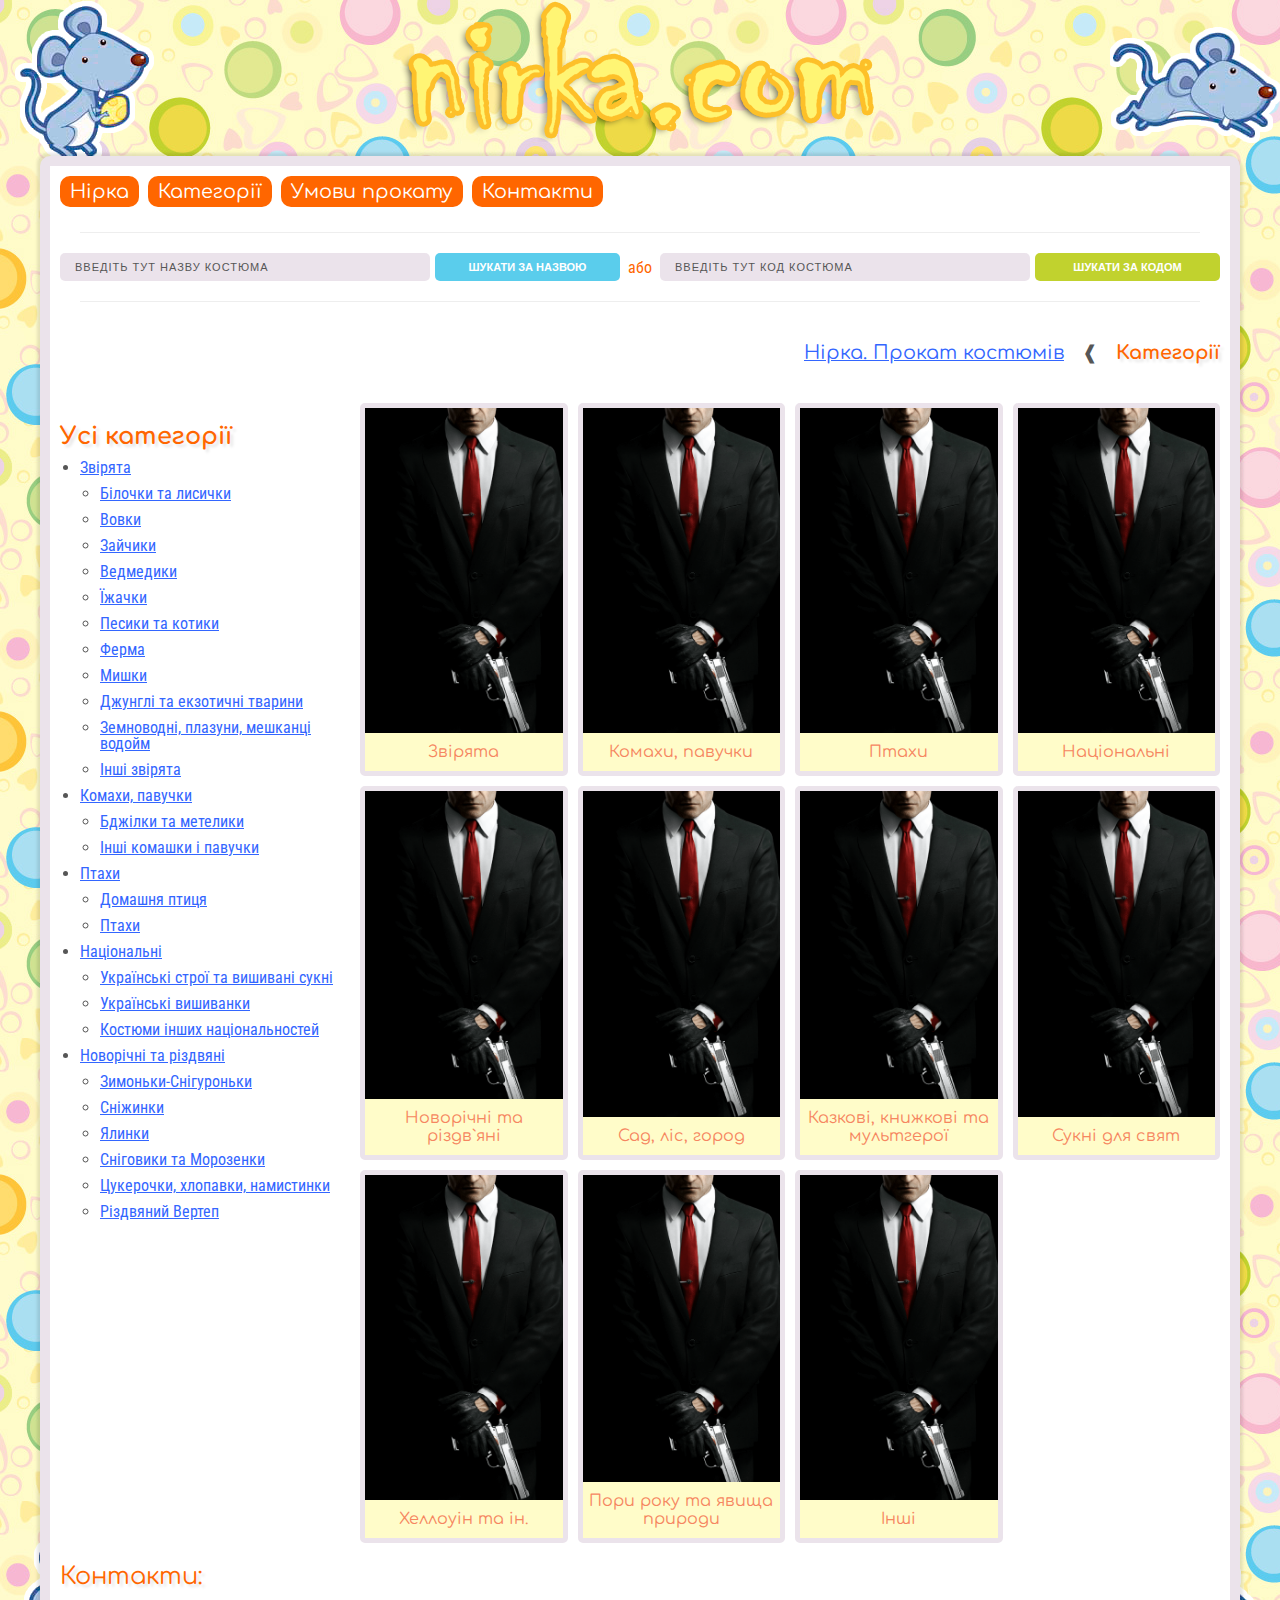
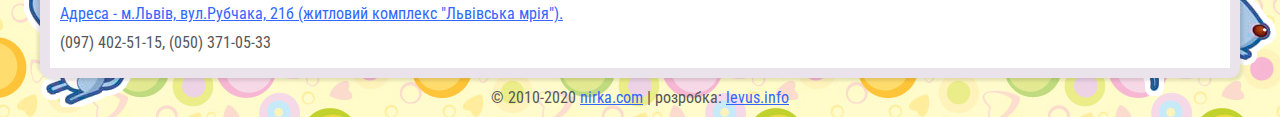
<file: category.html>
<!DOCTYPE html>
<html lang="uk">

<head>
    <meta charset="utf-8">
    <title>Категорії</title>
    <meta name="description" content="">
    <meta class="viewport" name="viewport" content="width=device-width, initial-scale=1.0">
    <link rel="stylesheet" href="css/style.css">
</head>

<body>
    <div id="page">
        <div id="logo">
          <a href="/">
            <img src="images/logo.png" alt="">
          </a>
        </div>
        <main id="main">
            <header id="header">
                <nav id="nav">
                  <a href='/'>Нірка</a>
                  <a href=''>Категорії</a>
                  <a href=''>Умови прокату</a>
                  <a href=''>Контакти</a>
                </nav>
                <hr>
                <div id="search">
                  <form action="" id="blue">
                      <input type="text" name="" placeholder="введіть тут назву костюма">
                      <button>шукати за назвою</button> 
                  </form>
                  <span> або </span> 
                  <form action="" id="green">
                      <input type="number" name="" placeholder="введіть тут код костюма">
                      <button>шукати за кодом</button>
                  </form>
              </div>
                <hr>
            </header>
            <div id="breadcrumbs">
                <a href="/">Нірка. Прокат костюмів</a> &nbsp; &#10096; &nbsp;
                <h1>Категорії</h1>
            </div>
            <div id="category">
                <aside>
                    <h4>Усі категорії</h4>
                    <ul>
                        <li><a href="">Звірята</a>
                            <ul>
                                <li><a href="">Білочки та лисички</a></li>
                                <li><a href="">Вовки</a></li>
                                <li><a href="">Зайчики</a></li>
                                <li><a href="">Ведмедики</a></li>
                                <li><a href="">Їжачки</a></li>
                                <li><a href="">Песики та котики</a></li>
                                <li><a href="">Ферма</a></li>
                                <li><a href="">Мишки</a></li>
                                <li><a href="">Джунглі та екзотичні тварини</a></li>
                                <li><a href="">Земноводні, плазуни, мешканці водойм</a></li>
                                <li><a href="">Інші звірята</a></li>
                            </ul>
                        </li>
                        <li><a href="">Комахи, павучки</a>
                            <ul>
                                <li><a href="">Бджілки та метелики</a></li>
                                <li><a href="">Інші комашки і павучки</a></li>
                            </ul>
                        </li>
                        <li><a href="">Птахи</a>
                            <ul>
                                <li><a href="">Домашня птиця</a></li>
                                <li><a href="">Птахи</a></li>
                            </ul>
                        </li>
                        <li><a href="">Національні</a>
                            <ul>
                                <li><a href="----/">Українські строї та вишивані сукні</a></li>
                                <li><a href="">Українські вишиванки</a></li>
                                <li><a href="">Костюми інших національностей</a></li>
                            </ul>
                        </li>
                        <li><a href="">Новорічні та різдвяні</a>
                            <ul>
                                <li><a href="">Зимоньки-Снігуроньки</a></li>
                                <li><a href="">Сніжинки</a></li>
                                <li><a href="">Ялинки</a></li>
                                <li><a href="">Сніговики та Морозенки</a></li>
                                <li><a href="">Цукерочки, хлопавки, намистинки</a></li>
                                <li><a href="">Різдвяний Вертеп</a></li>
                            </ul>
                        </li>
                    </ul>
                </aside>
                <section>
                    <article>
                      <a href="">
                        <img src="temp/suit.png" alt="">
                        <span>Звірята</span>
                      </a>
                    </article>
                    <article>
                      <a href="">
                        <img src="temp/suit.png" alt="">
                        <span>Комахи, павучки</span>
                      </a>
                    </article>
                    <article>
                      <a href="">
                      <img src="temp/suit.png" alt="">
                      <span>Птахи</span>
                    </a>
                    </article>
                    <article>
                      <a href="">
                      <img src="temp/suit.png" alt="">
                      <span>Національні</span>
                    </a>
                    </article>
                    <article>
                      <a href="">
                        <img src="temp/suit.png" alt="">
                        <span>Новорічні та різдв`яні</span>
                      </a>
                    </article>
                    <article>
                      <a href="">
                        <img src="temp/suit.png" alt="">
                        <span>Сад, ліс, город</span>
                      </a>
                    </article>
                    <article>
                      <a href="">
                        <img src="temp/suit.png" alt="">
                        <span>Казкові, книжкові та мультгерої</span>
                      </a>
                    </article>
                    <article>
                      <a href="">
                        <img src="temp/suit.png" alt="">
                        <span>Сукні для свят</span>
                      </a>
                    </article>
                    <article>
                      <a href="">
                        <img src="temp/suit.png" alt="">
                        <span>Хеллоуін та ін.</span>
                      </a>
                    </article>
                    <article>
                      <a href="">
                        <img src="temp/suit.png" alt="">
                        <span>Пори року та явища природи</span>
                      </a>
                      </article>
                    <article>
                      <a href="">
                        <img src="temp/suit.png" alt="">
                        <span>Інші</span>
                      </a>
                    </article>
                </section>
            </div>
            <footer id="main-footer">
                <div class="h4">Контакти:</div>
                <p><a href="/kontakty">Адреса - м.Львів, вул.Рубчака, 21б (житловий комплекс "Львівська мрія").</a><br /> (097) 402-51-15, (050) 371-05-33</p>
            </footer>
        </main>
        <footer id="footer">
            &copy; 2010-2020 <a href="/">nirka.com</a> | розробка: <a href="//levus.info">levus.info</a>
          </footer>
    </div>
    
    <a class="scrollup" href="#">Scroll</a>

    <script src="js/init.js"></script>
</body>

</html>
</file>
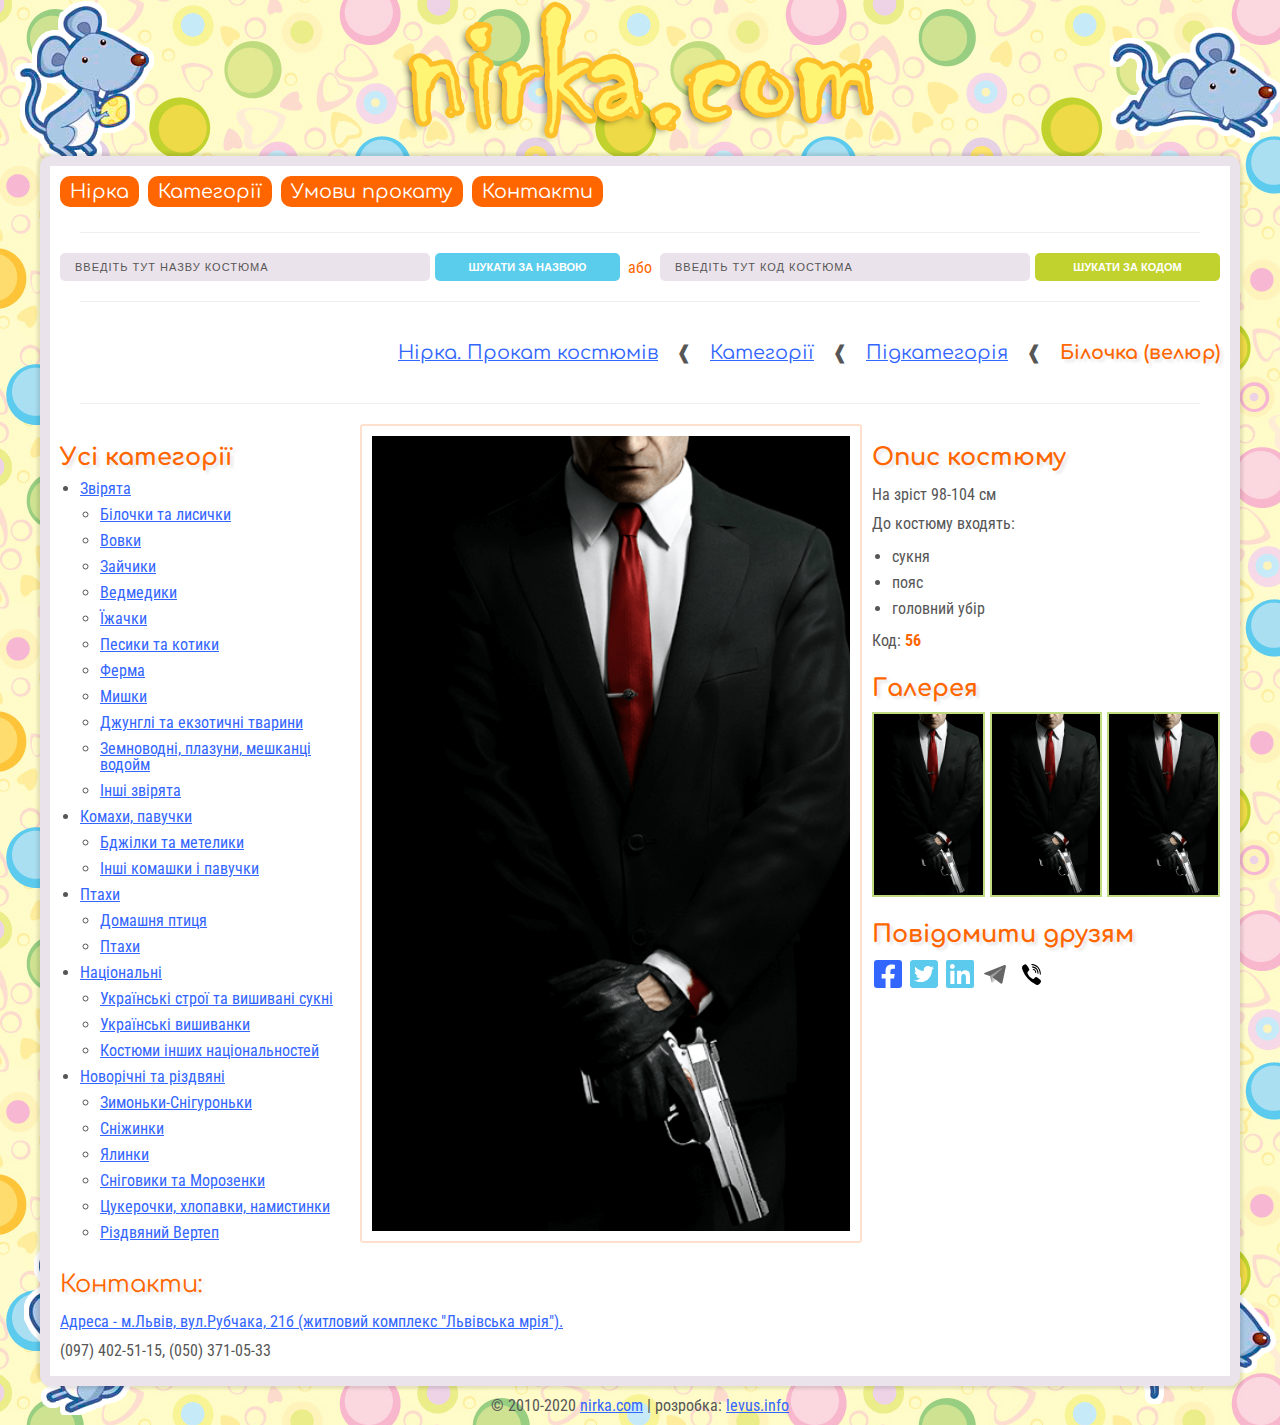
<file: suit.html>
<!DOCTYPE html>
<html lang="uk">

<head>
    <meta charset="utf-8">
    <title>Костюм</title>
    <meta name="description" content="">
    <meta class="viewport" name="viewport" content="width=device-width, initial-scale=1.0">
    <link rel="stylesheet" href="css/style.css">
</head>

<body>
    <div id="page">
        <div id="logo">
            <a href="/">
                <img src="images/logo.png" alt="">
            </a>
        </div>
        <main id="main">
            <header id="header">
                <nav id="nav">
                  <a href='/'>Нірка</a>
                  <a href=''>Категорії</a>
                  <a href=''>Умови прокату</a>
                  <a href=''>Контакти</a>
                </nav>
                <hr>
                <div id="search">
                  <form action="" id="blue">
                      <input type="text" name="" placeholder="введіть тут назву костюма">
                      <button>шукати за назвою</button> 
                  </form>
                  <span> або </span> 
                  <form action="" id="green">
                      <input type="number" name="" placeholder="введіть тут код костюма">
                      <button>шукати за кодом</button>
                  </form>
              </div>
                <hr>
            </header>
            <div id="breadcrumbs">
                <a href="/">Нірка. Прокат костюмів</a> &nbsp; &#10096; &nbsp;
                <a href="/category/">Категорії</a> &nbsp; &#10096; &nbsp;
                <a href="/category/subcategory/">Підкатегорія</a> &nbsp; &#10096; &nbsp;
                <h1>Білочка (велюр)</h1>
            </div>
            <hr>
            <div id="wrapper">
                <aside>
                    <h4>Усі категорії</h4>
                    <ul>
                        <li><a href="">Звірята</a>
                            <ul>
                                <li><a href="">Білочки та лисички</a></li>
                                <li><a href="">Вовки</a></li>
                                <li><a href="">Зайчики</a></li>
                                <li><a href="">Ведмедики</a></li>
                                <li><a href="">Їжачки</a></li>
                                <li><a href="">Песики та котики</a></li>
                                <li><a href="">Ферма</a></li>
                                <li><a href="">Мишки</a></li>
                                <li><a href="">Джунглі та екзотичні тварини</a></li>
                                <li><a href="">Земноводні, плазуни, мешканці водойм</a></li>
                                <li><a href="">Інші звірята</a></li>
                            </ul>
                        </li>
                        <li><a href="">Комахи, павучки</a>
                            <ul>
                                <li><a href="">Бджілки та метелики</a></li>
                                <li><a href="">Інші комашки і павучки</a></li>
                            </ul>
                        </li>
                        <li><a href="">Птахи</a>
                            <ul>
                                <li><a href="">Домашня птиця</a></li>
                                <li><a href="">Птахи</a></li>
                            </ul>
                        </li>
                        <li><a href="">Національні</a>
                            <ul>
                                <li><a href="----/">Українські строї та вишивані сукні</a></li>
                                <li><a href="">Українські вишиванки</a></li>
                                <li><a href="">Костюми інших національностей</a></li>
                            </ul>
                        </li>
                        <li><a href="">Новорічні та різдвяні</a>
                            <ul>
                                <li><a href="">Зимоньки-Снігуроньки</a></li>
                                <li><a href="">Сніжинки</a></li>
                                <li><a href="">Ялинки</a></li>
                                <li><a href="">Сніговики та Морозенки</a></li>
                                <li><a href="">Цукерочки, хлопавки, намистинки</a></li>
                                <li><a href="">Різдвяний Вертеп</a></li>
                            </ul>
                        </li>
                    </ul>
                </aside>
                <figure>
                    <img src="temp/suit.png" alt="" class="picture" />
                </figure>
                <section>
                    <h4>Опис костюму</h4>
                    <p>На зріст 98-104 см </p>
                    <p>До костюму входять:</p>
                    <ul>
                        <li>сукня</li>
                        <li>пояс</li>
                        <li>головний убір</li>
                    </ul>
                    <p>Код: <strong>56</strong></p>
                    <h4>Галерея</h4>

                    <div class="gallery">
                        <a href="temp/suit.png" data-fancybox="gallery" data-title="">
                            <img src="temp/suit-small.png" alt="" />
                        </a>
                        <a href="temp/suit.png" data-fancybox="gallery" data-title="">
                            <img src="temp/suit-small.png" alt="" />
                        </a>
                        <a href="temp/suit.png" data-fancybox="gallery" data-title="">
                            <img src="temp/suit-small.png" alt="" />
                        </a>
                    </div>

                    <h4>Повідомити друзям</h4>

                    <p>
                        <a href="" class="share-facebook">Share to facebook</a>
                        <a href="" class="share-twitter">Share to twitter</a>
                        <a href="" class="share-linkedin">Share to linkedin</a>
                        <a href="" class="share-telegram">Share to telegram</a>
                        <a href="" class="share-viber">Share to viber</a>
                    </p>
                    
                </section>
            </div>
            <footer id="main-footer">
                <div class="h4">Контакти:</div>
                <p><a href="/kontakty">Адреса - м.Львів, вул.Рубчака, 21б (житловий комплекс "Львівська мрія").</a><br /> (097) 402-51-15, (050) 371-05-33</p>
            </footer>
        </main>
        <footer id="footer">
            &copy; 2010-2020 <a href="/">nirka.com</a> | розробка: <a href="//levus.info">levus.info</a>
        </footer>
    </div><a class="scrollup" href="#">Scroll</a>
    <script src="js/init.js"></script>
</body>

</html>
</file>
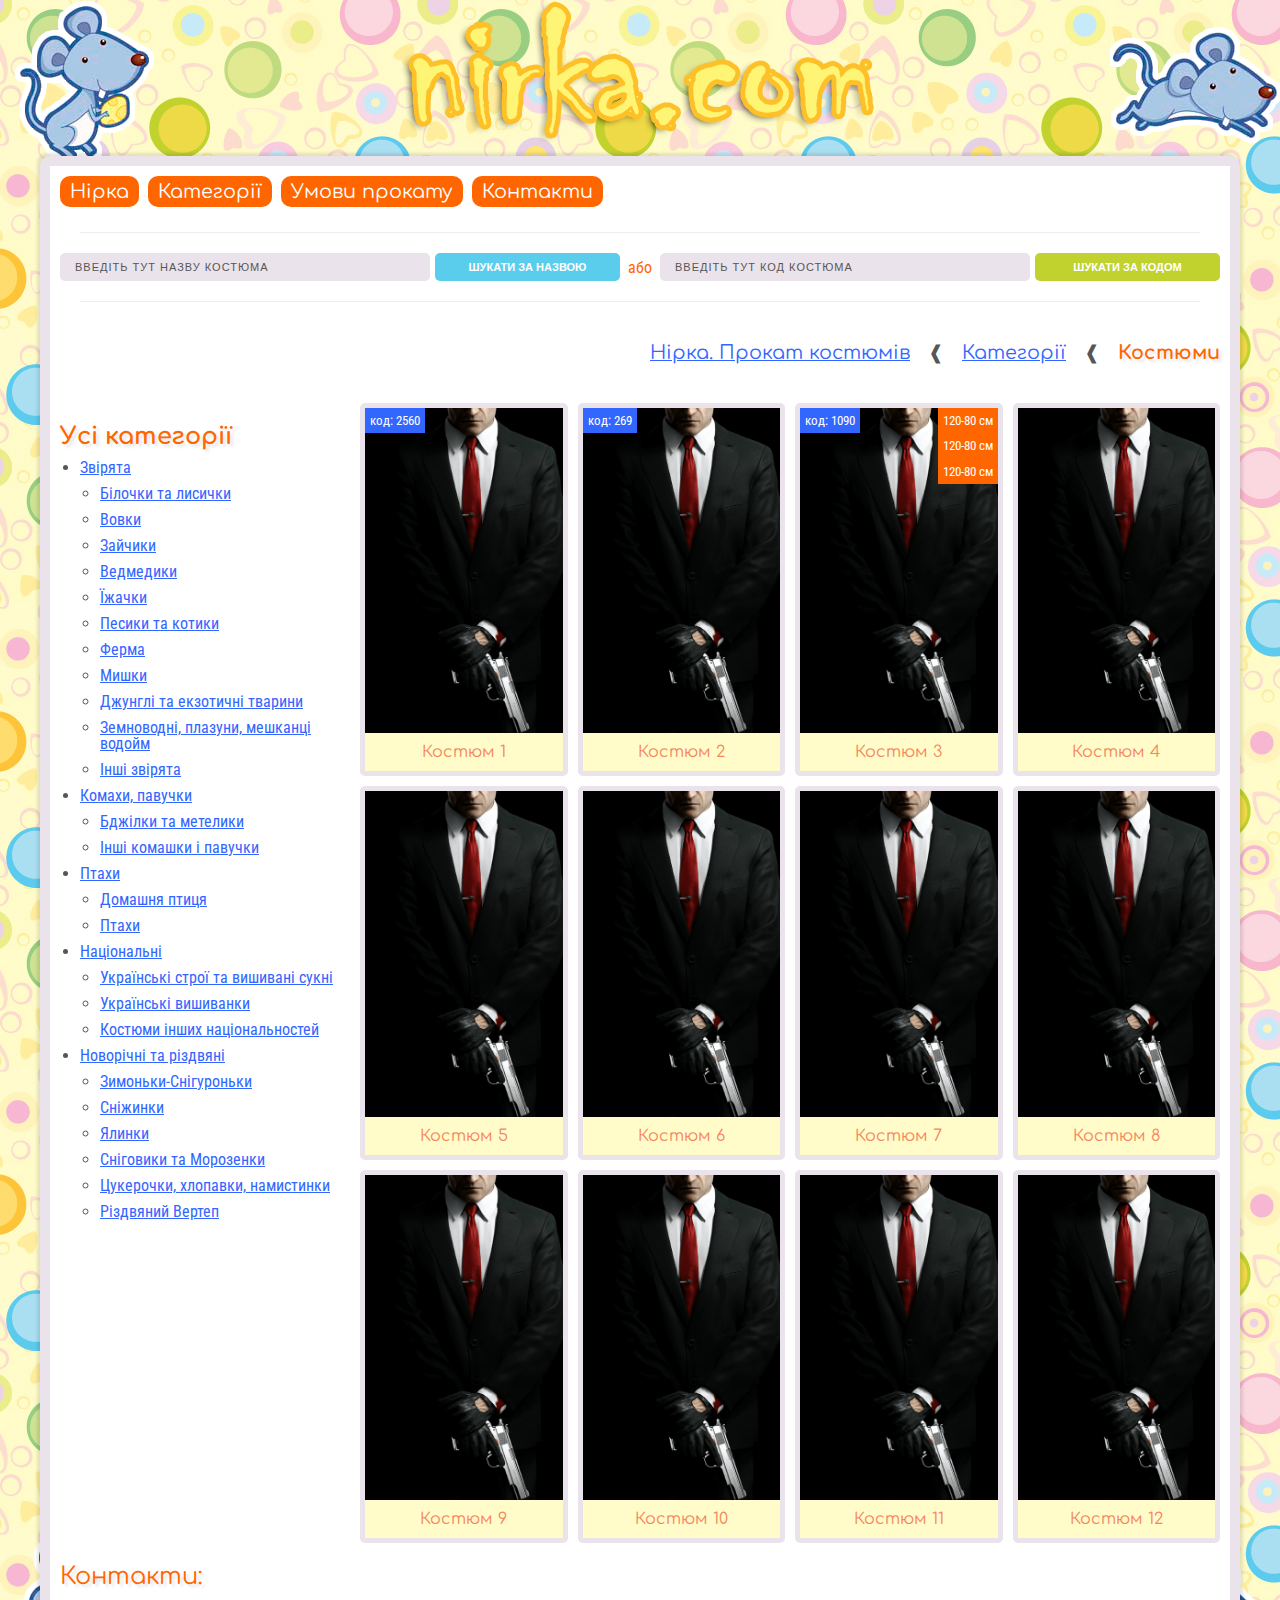
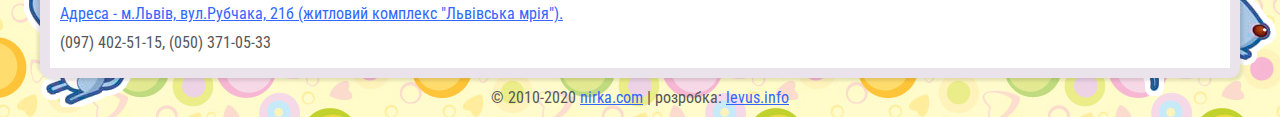
<file: suits.html>
<!DOCTYPE html>
<html lang="uk">

<head>
    <meta charset="utf-8">
    <title>Костюми</title>
    <meta name="description" content="">
    <meta class="viewport" name="viewport" content="width=device-width, initial-scale=1.0">
    <link rel="stylesheet" href="css/style.css">
</head>

<body>
    <div id="page">
        <div id="logo">
          <a href="/">
            <img src="images/logo.png" alt="">
          </a>
        </div>
        <main id="main">
            <header id="header">
                <nav id="nav">
                  <a href='/'>Нірка</a>
                  <a href=''>Категорії</a>
                  <a href=''>Умови прокату</a>
                  <a href=''>Контакти</a>
                </nav>
                <hr>
                <div id="search">
                  <form action="" id="blue">
                      <input type="text" name="" placeholder="введіть тут назву костюма">
                      <button>шукати за назвою</button> 
                  </form>
                  <span> або </span> 
                  <form action="" id="green">
                      <input type="number" name="" placeholder="введіть тут код костюма">
                      <button>шукати за кодом</button>
                  </form>
              </div>
                <hr>
            </header>
            <div id="breadcrumbs">
              <a href="/">Нірка. Прокат костюмів</a> &nbsp; &#10096; &nbsp;
              <a href="/category/">Категорії</a> &nbsp; &#10096; &nbsp;
              <h1>Костюми</h1>
            </div>
            <div id="category">
                <aside>
                    <h4>Усі категорії</h4>
                    <ul>
                        <li><a href="">Звірята</a>
                            <ul>
                                <li><a href="">Білочки та лисички</a></li>
                                <li><a href="">Вовки</a></li>
                                <li><a href="">Зайчики</a></li>
                                <li><a href="">Ведмедики</a></li>
                                <li><a href="">Їжачки</a></li>
                                <li><a href="">Песики та котики</a></li>
                                <li><a href="">Ферма</a></li>
                                <li><a href="">Мишки</a></li>
                                <li><a href="">Джунглі та екзотичні тварини</a></li>
                                <li><a href="">Земноводні, плазуни, мешканці водойм</a></li>
                                <li><a href="">Інші звірята</a></li>
                            </ul>
                        </li>
                        <li><a href="">Комахи, павучки</a>
                            <ul>
                                <li><a href="">Бджілки та метелики</a></li>
                                <li><a href="">Інші комашки і павучки</a></li>
                            </ul>
                        </li>
                        <li><a href="">Птахи</a>
                            <ul>
                                <li><a href="">Домашня птиця</a></li>
                                <li><a href="">Птахи</a></li>
                            </ul>
                        </li>
                        <li><a href="">Національні</a>
                            <ul>
                                <li><a href="----/">Українські строї та вишивані сукні</a></li>
                                <li><a href="">Українські вишиванки</a></li>
                                <li><a href="">Костюми інших національностей</a></li>
                            </ul>
                        </li>
                        <li><a href="">Новорічні та різдвяні</a>
                            <ul>
                                <li><a href="">Зимоньки-Снігуроньки</a></li>
                                <li><a href="">Сніжинки</a></li>
                                <li><a href="">Ялинки</a></li>
                                <li><a href="">Сніговики та Морозенки</a></li>
                                <li><a href="">Цукерочки, хлопавки, намистинки</a></li>
                                <li><a href="">Різдвяний Вертеп</a></li>
                            </ul>
                        </li>
                    </ul>
                </aside>
                <section>
                    <article>
                      <p class="code">2560</p>
                      <a href="">
                        <img src="temp/suit.png" alt="">
                        <span>Костюм 1</span>
                      </a>
                    </article>
                    <article>
                      <p class="code">269</p>
                      <a href="">
                        <img src="temp/suit.png" alt="">
                        <span>Костюм 2</span>
                      </a>
                    </article>
                    <article>
                      <p class="code">1090</p>
                      <p class="size">
                        <span>120-80</span>
                        <span>120-80</span>
                        <span>120-80</span>
                      </p>
                      <a href="">
                      <img src="temp/suit.png" alt="">
                      <span>Костюм 3</span>
                    </a>
                    </article>
                    <article>
                      <a href="">
                      <img src="temp/suit.png" alt="">
                      <span>Костюм 4</span>
                    </a>
                    </article>
                    <article>
                      <a href="">
                        <img src="temp/suit.png" alt="">
                        <span>Костюм 5</span>
                      </a>
                    </article>
                    <article>
                      <a href="">
                        <img src="temp/suit.png" alt="">
                        <span>Костюм 6</span>
                      </a>
                    </article>
                    <article>
                      <a href="">
                        <img src="temp/suit.png" alt="">
                        <span>Костюм 7</span>
                      </a>
                    </article>
                    <article>
                      <a href="">
                        <img src="temp/suit.png" alt="">
                        <span>Костюм 8</span>
                      </a>
                    </article>
                    <article>
                      <a href="">
                        <img src="temp/suit.png" alt="">
                        <span>Костюм 9</span>
                      </a>
                    </article>
                    <article>
                      <a href="">
                        <img src="temp/suit.png" alt="">
                        <span>Костюм 10</span>
                      </a>
                      </article>
                    <article>
                      <a href="">
                        <img src="temp/suit.png" alt="">
                        <span>Костюм 11</span>
                      </a>
                    </article>
                    <article>
                      <a href="">
                        <img src="temp/suit.png" alt="">
                        <span>Костюм 12</span>
                      </a>
                    </article>
                </section>
            </div>
            <footer id="main-footer">
                <div class="h4">Контакти:</div>
                <p><a href="/kontakty">Адреса - м.Львів, вул.Рубчака, 21б (житловий комплекс "Львівська мрія").</a><br /> (097) 402-51-15, (050) 371-05-33</p>
            </footer>
        </main>
        <footer id="footer">
            &copy; 2010-2020 <a href="/">nirka.com</a> | розробка: <a href="//levus.info">levus.info</a>
          </footer>
    </div>
    
    <a class="scrollup" href="#">Scroll</a>

    <script src="js/init.js"></script>
</body>

</html>
</file>
<file: css/style.css>
@import "https://fonts.googleapis.com/css?family=Comfortaa:400,300,700|Roboto+Condensed:400,300,300italic,400italic,700,700italic&subset=latin,cyrillic";
@import "./fancybox.css";
@import "./owl-carousel.css";

*,
::after,
::before {
    padding: 0;
    margin: 0;
    box-sizing: border-box
}

:root {
    --white: #fff;
    --blue: #36f;
    --gold: #f60;
    --light-gold: #f68660;
    --black: #565656;
    --green: #c0da7f;
    --light-gray: #eee;
    --yellow: #fffcc9;
    --cyan: #5ccaed;
    /**/
    --green-light: #c1d22e;
    --blue-light: #5acdec;
    --green-dark: #5fcf00;
}

body {
    min-height: 100%;
    font-size: 16px;
    font-family: 'Roboto Condensed', sans-serif;
    background: url(../images/bg.jpg);
    color: var(--black)
}

a {
    color: var(--blue);
    text-decoration: underline
}

a:hover {
    color: var(--gold);
    text-decoration: none
}

p {
    line-height: 1.8
}

ul li {
    line-height: 1.8;
    padding: 0 0 10px
}

h1,
h2,
h3,
h4,
h5,
h6,
.h1,
.h2,
.h3,
.h4,
.h5,
.h6 {
    font-family: 'Comfortaa', sans-serif;
    color: var(--gold);
    text-shadow: 3px 3px 3px rgba(0, 0, 0, 0.1);
    margin: 20px 0 10px
}

h1,
.h1 {
    font-size: 2.25em
}

h2,
.h2 {
    font-size: 2em
}

h3,
.h3 {
    font-size: 1.75em
}

h4,
.h4 {
    font-size: 1.5em
}

h5,
.h5 {
    font-size: 1.25em
}

h6,
.h6 {
    font-size: 1em
}

strong {
    color: var(--gold)
}

hr {
    margin: 20px;
    border: 0;
    border-top: 1px solid var(--light-gray)
}

#page {
    background: url(../images/mouse_1.png) no-repeat top left, url(../images/mouse_2.png) no-repeat top right, url(../images/mouse_3.png) no-repeat bottom left, url(../images/mouse_4.png) no-repeat bottom right
}

#main {
    width: 1200px;
    margin: auto;
    background: var(--white);
    border-radius: 10px;
    padding: 10px;
    border: 10px solid rgba(157, 116, 156, 0.2);
    box-shadow: 3px 3px 3px rgba(0, 0, 0, 0.1), -3px -3px 3px rgba(0, 0, 0, 0.1)
}

@media(max-width: 1250px) {
    #main {
        width: 95%
    }
}

#logo {
    margin: 0 auto 10px;
    text-align: center
}

#logo img {
    max-width: 100%
}

#nav {
    margin: 0 0 10px
}

#nav a {
    display: inline-block;
    padding: 5px 10px;
    margin: 0 5px 5px 0;
    text-decoration: none;
    border-radius: 10px;
    font-size: 1.2em;
    color: var(--white);
    background: var(--gold);
    font-family: 'Comfortaa', cursive
}

#nav a:hover,
#nav a:focus,
#nav a.current {
    background: var(--light-gold)
}

#nav :nth-child(1) a {
    animation: animate1 6s
}

@keyframes animate1 {
    0% {
        background: var(--light-gold)
    }
    100% {
        background: var(--gold)
    }
}

#nav :nth-child(2) a {
    animation: animate2 6s
}

@keyframes animate2 {
    30% {
        background: var(--light-gold)
    }
    100% {
        background: var(--gold)
    }
}

#nav :nth-child(3) a {
    animation: animate3 6s
}

@keyframes animate3 {
    60% {
        background: var(--light-gold)
    }
    100% {
        background: var(--gold)
    }
}

#nav :nth-child(4) a {
    animation: animate4 6s
}

@keyframes animate4 {
    90% {
        background: var(--light-gold)
    }
    100% {
        background: var(--gold)
    }
}

/**/
#search{
    display: grid;
    grid-template-columns: 1fr 30px 1fr;
    grid-template-areas: 
        'search-blue search-span search-green';
    grid-gap: 5px;
    align-items: center;
    text-align: center;
    margin: 20px 0;
}

@media(max-width: 776px){
    #search{
        grid-template-columns: 1fr;
        grid-template-areas: 
            'search-blue'
            'search-span'
            'search-green';
    }
}

#search form{
    display: grid;
    grid-template-columns: 2fr 1fr;
    grid-gap: 5px;
}

#search form#blue{
    grid-area: search-blue;
}

#search span{
    grid-area: search-span;
    color: var(--gold);
}

#search form#green{
    grid-area: search-green;
}

#search input{
    padding: 8px 15px;
    outline: none;
    border: none;
    background: rgba(157, 116, 156, 0.2);
    border-radius: 5px;
    text-transform: uppercase;
    color: var(--blue);
    font-size: 11px;
    letter-spacing: 1px;
}

#search input::placeholder{
    color: var(--black);
}

#search button{
    padding: 8px 5px;
    cursor: pointer;
    text-transform: uppercase;
    background: var(--blue);
    color: var(--white);
    border: none;
    outline: none;
    border-radius: 5px;
    font-size: 11px;
    font-weight: bold;
    transition: .5s;
}

form#blue button{
    background: var(--blue-light);
}

form#green button{
    background: var(--green-light);
}

#search button:hover{
    background: var(--green-dark);
}

#breadcrumbs {
    font-family: 'Comfortaa', cursive;
    font-size: 1.2em;
    text-align: right;
    margin: 20px 0 30px
}

#breadcrumbs h1 {
    color: var(--gold);
    display: inline-block;
    font-size: 1.2rem
}

#content {
    margin: 0 0 20px
}

#content ul,
#content ol {
    margin: 0 0 0 20px;
}

#find li{
    margin: 10px 0;
}

.address {
    display: flex;
    justify-content: center;
    margin: 10px 0
}

.address img {
    max-width: 33.33333% !important
}

#slider {
    margin: 20px 0
}

#slider .item {
    margin: 0 10px
}

#slider img {
    border: 5px solid var(--green);
    border-radius: 10px
}

#slider :nth-child(2n) img {
    border: 5px solid var(--gold)
}

#wrapper {
    display: grid;
    grid-template-columns: 25% 1fr 30%;
    grid-template-areas: "aside picture section";
    grid-column-gap: 10px
}

@media(max-width: 991px) {
    #wrapper {
        grid-template-columns: 1fr 30%;
        grid-template-areas: "picture section" "aside aside"
    }
}

@media(max-width: 776px) {
    #wrapper {
        grid-template-columns: 1fr;
        grid-template-areas: "picture" "section" "aside"
    }
}

aside {
    grid-area: aside
}

aside ul {
    margin: 0 0 0 20px
}

@media(max-width: 991px) {
    aside>ul {
        display: grid;
        grid-template-columns: repeat(4, 1fr);
        grid-gap: 5px
    }
}

@media(max-width: 776px) {
    aside>ul {
        grid-template-columns: repeat(3, 1fr)
    }
}

@media(max-width: 560px) {
    aside>ul {
        grid-template-columns: repeat(2, 1fr)
    }
}

@media(max-width: 420px) {
    aside>ul {
        grid-template-columns: 1fr
    }
}

aside li {
    margin: 10px 0;
    line-height: 1;
    padding: 0
}

#wrapper figure {
    grid-area: picture
}

.picture {
    padding: 10px;
    border: 2px solid rgba(255, 102, 0, 0.2);
    box-sizing: border-box;
    border-radius: 3px;
    width: 100% !important
}

#wrapper section {
    grid-area: section
}

#wrapper section ul,
#wrapper section ol{
    margin: 0 0 0 20px
}

#wrapper section li{
    margin: 10px 0;
    line-height: 1;
    padding: 0;
}

.gallery {
    display: grid;
    grid-template-columns: repeat(3, 1fr);
    grid-gap: 5px
}

@media(max-width: 776px) {
    .gallery {
        grid-template-columns: repeat(2, 1fr)
    }
}

.gallery a {
    display: block
}

.gallery img {
    max-width: 100% !important;
    border: 2px solid var(--green)
}

#category {
    display: grid;
    grid-template-columns: 25% 1fr;
    grid-template-areas: "aside category-section";
    grid-column-gap: 10px
}

@media(max-width: 991px) {
    #category {
        grid-template-columns: 1fr;
        grid-template-areas: "category-section" "aside"
    }
}

#category section {
    grid-area: category-section;
    display: grid;
    grid-template-columns: repeat(4, 1fr);
    grid-auto-rows: min-content;
    grid-gap: 10px
}

@media(max-width: 776px) {
    #category section {
        grid-template-columns: repeat(3, 1fr)
    }
}

@media(max-width: 500px) {
    #category section {
        grid-template-columns: repeat(2, 1fr)
    }
}

@media(max-width: 400px) {
    #category section {
        grid-template-columns: 1fr
    }
}

#category article {
    border: 5px solid rgba(157, 116, 156, 0.2);
    border-radius: 5px;
    position: relative;
    font-family: 'Comfortaa', cursive
}

#category article img {
    display: block;
    margin: 0 0 35px;
    width: 100% !important
}

#category article .code{
    position: absolute;
    top:0;
    left:0;
    padding: 1px 5px;
    color: var(--white);
    background: var(--blue);
    font-family: 'Roboto Condensed', sans-serif;
    font-size: 13px;
}

#category article .code::before{
    content: 'код: ';
}

#category article .size{
    position: absolute;
    top:0;
    right:0;
}

#category article .size span{
    display: block;
    padding: 1px 5px;
    color: var(--white);
    background: var(--gold);
    font-family: 'Roboto Condensed', sans-serif;
    font-size: 13px;
}

#category article .size span::after{
    content: ' см';
}

#category article a span {
    position: absolute;
    bottom: 0;
    left: 0;
    width: 100%;
    box-sizing: border-box;
    padding: 10px 5px;
    background: var(--yellow);
    color: var(--light-gold);
    transition: all .8s;
    text-align: center
}

#category article a:hover span {
    background: var(--cyan);
    color: var(--white);
    transition: all .8s
}

#search-content section
{
    display: grid;
    grid-template-columns: repeat(4,1fr);
    gap: 10px;
}

@media(max-width: 776px)
{
    #search-content section
    {
        grid-template-columns: repeat(3, 1fr)
    }
}

@media(max-width: 500px)
{
    #search-content section
    {
        grid-template-columns: repeat(2, 1fr)
    }
}

@media(max-width: 400px)
{
    #search-content section
    {
        grid-template-columns: 1fr
    }
}

#search-content article
{
    border: 5px solid rgba(157, 116, 156, 0.2);
    border-radius: 5px;
    position: relative;
    font-family: 'Comfortaa', cursive
}

#search-content article img
{
    display: block;
    margin: 0 0 35px;
    width: 100% !important
}

#search-content article .code
{
    position: absolute;
    top:0;
    left:0;
    padding: 1px 5px;
    color: var(--white);
    background: var(--blue);
    font-family: 'Roboto Condensed', sans-serif;
    font-size: 13px;
}

#search-content article .code::before
{
    content: 'код: ';
}

#search-content article .size
{
    position: absolute;
    top:0;
    right:0;
}

#search-content article .size span
{
    display: block;
    padding: 1px 5px;
    color: var(--white);
    background: var(--gold);
    font-family: 'Roboto Condensed', sans-serif;
    font-size: 13px;
}

#search-content article .size span::after
{
    content: ' см';
}

#search-content article a span 
{
    position: absolute;
    bottom: 0;
    left: 0;
    width: 100%;
    box-sizing: border-box;
    padding: 10px 5px;
    background: var(--yellow);
    color: var(--light-gold);
    transition: all .8s;
    text-align: center
}

#search-content article a:hover span
{
    background: var(--cyan);
    color: var(--white);
    transition: all .8s
}

.scrollup {
    background: url(../images/top.png) no-repeat scroll 0 0 transparent;
    display: none;
    width: 51px;
    height: 51px;
    position: fixed;
    bottom: 20px;
    right: 20px;
    text-indent: -9999px
}

#footer {
    text-align: center;
    margin: 10px 0
}

.edit {
    position: fixed;
    bottom: 50%;
    left: 0;
    z-index: 10;
    width: 60px;
    height: 60px;
    line-height: 60px;
    border-radius: 60px;
    background: var(--white);
    text-decoration: none;
    border: 2px solid var(--gold);
    border-left: 6px solid var(--gold);
    border-bottom: 8px solid var(--gold);
    text-align: center
}

.edit:hover {
    background: var(--gold);
    color: var(--white)
}
</file>
